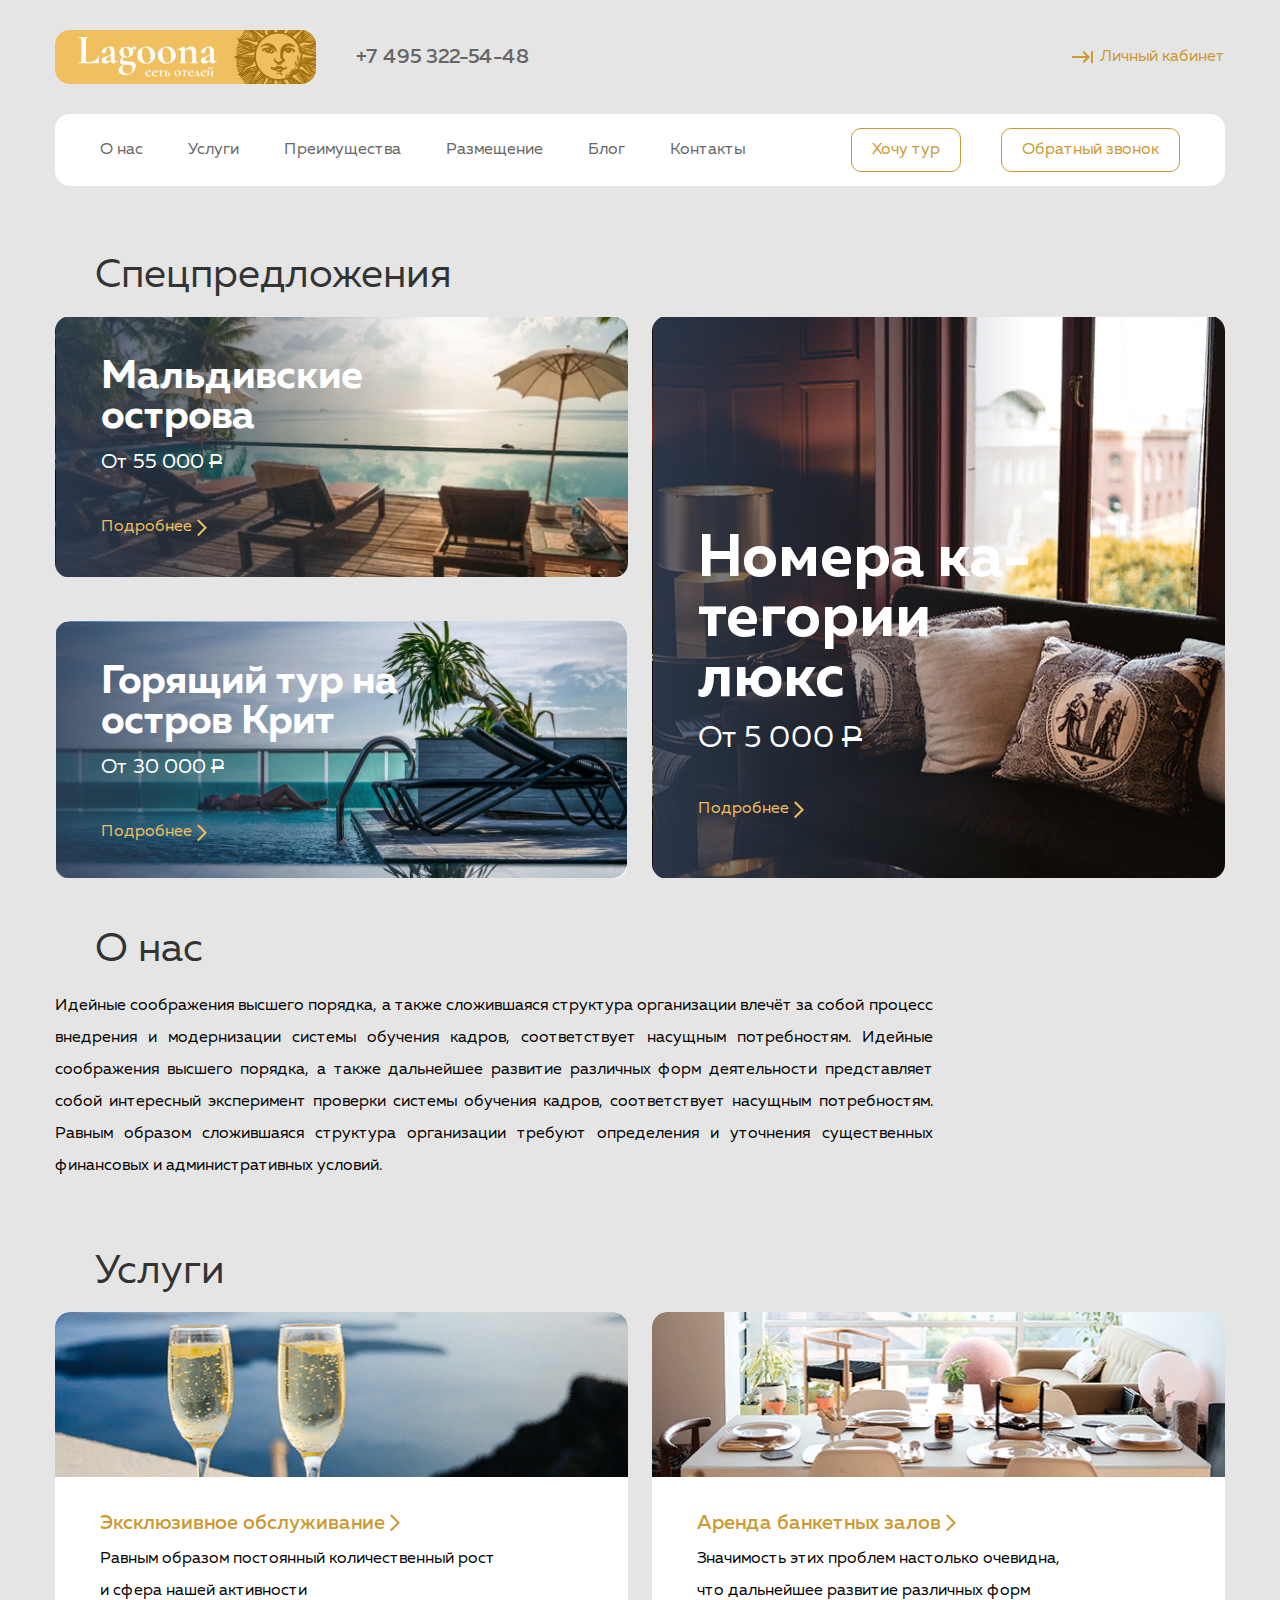
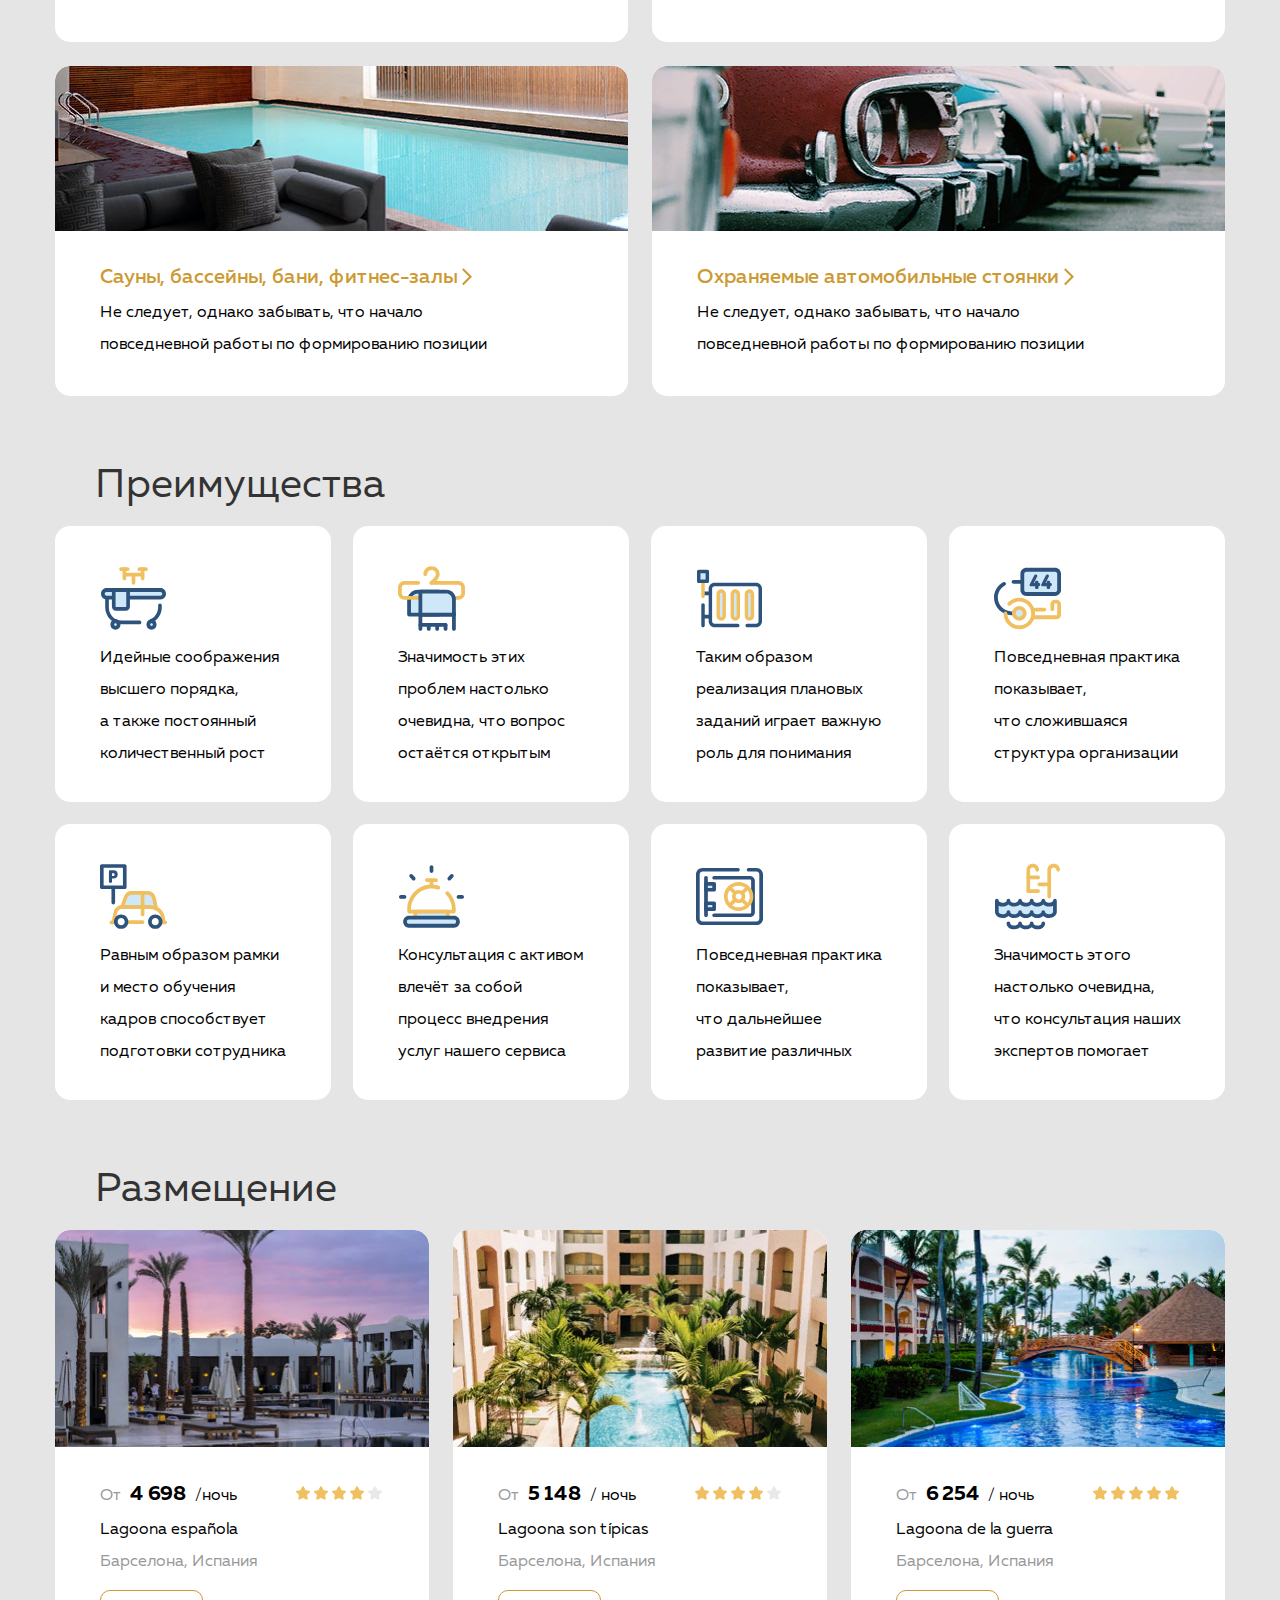
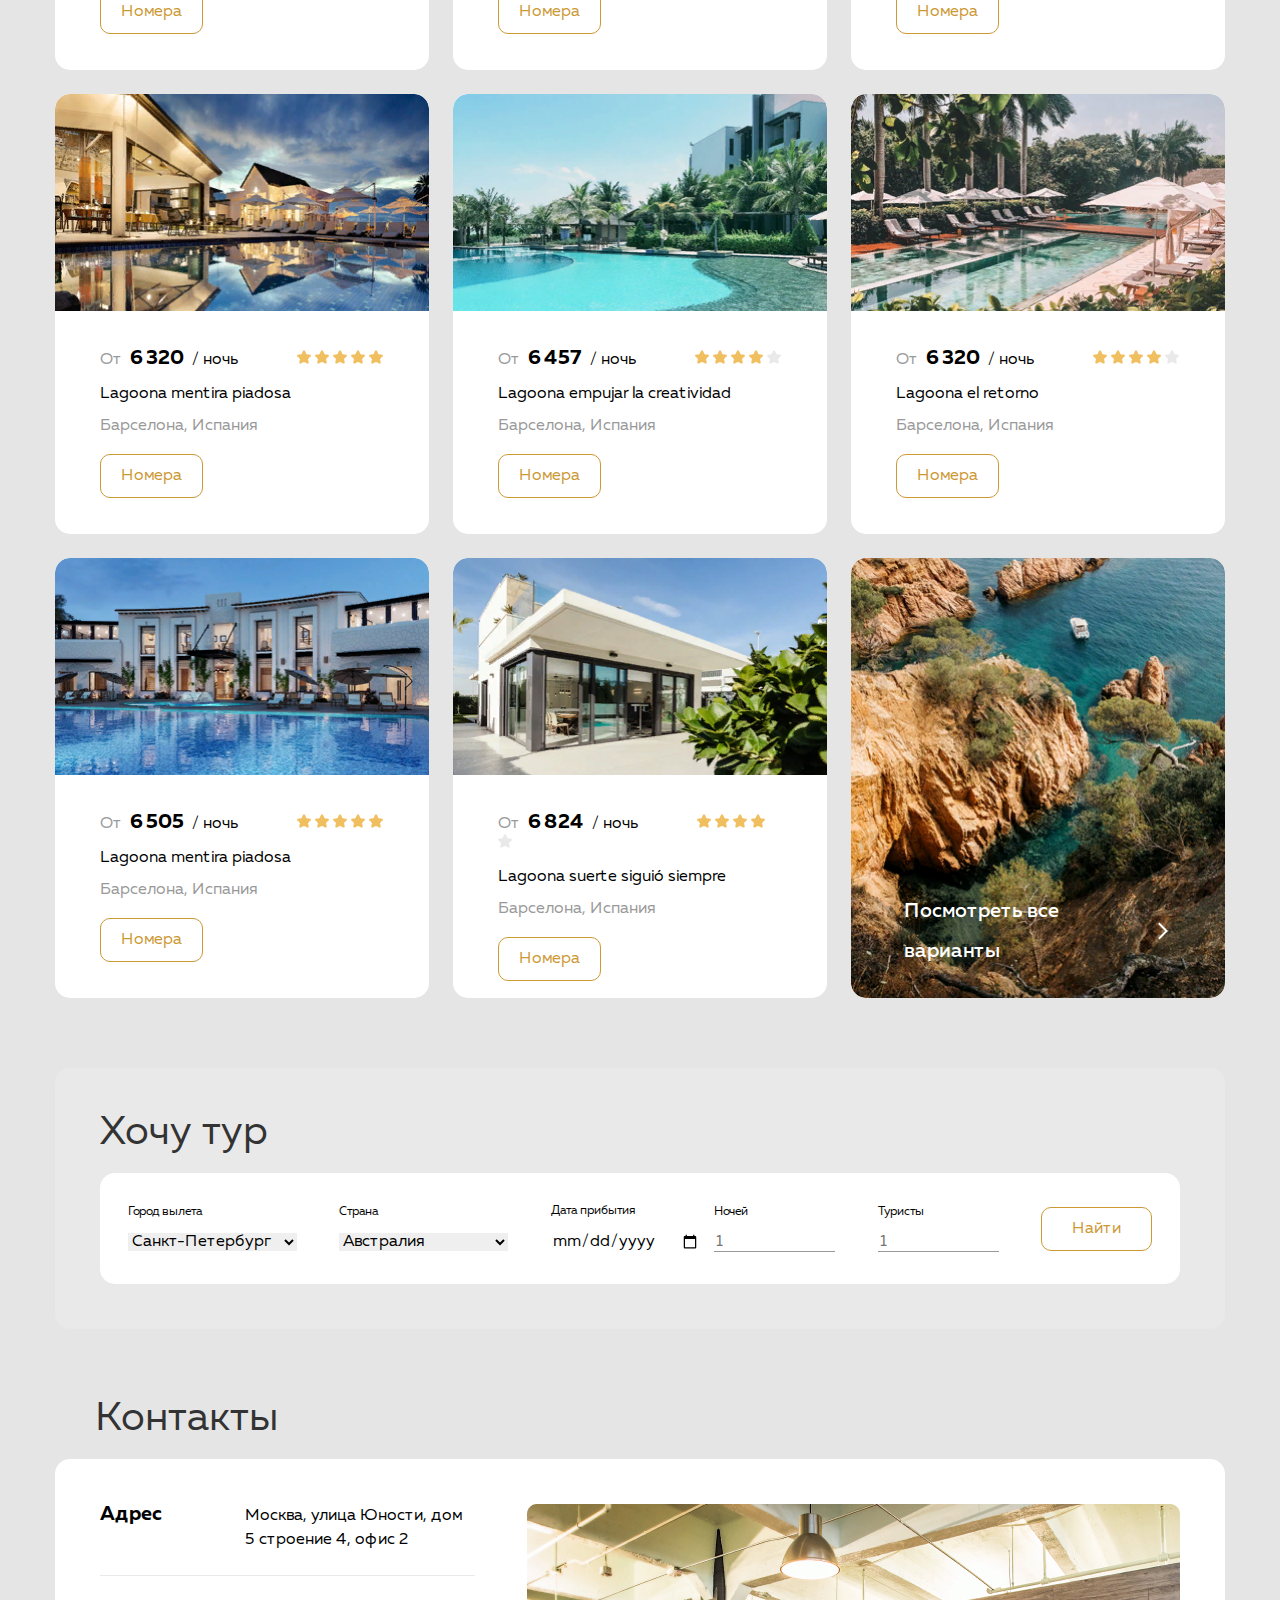
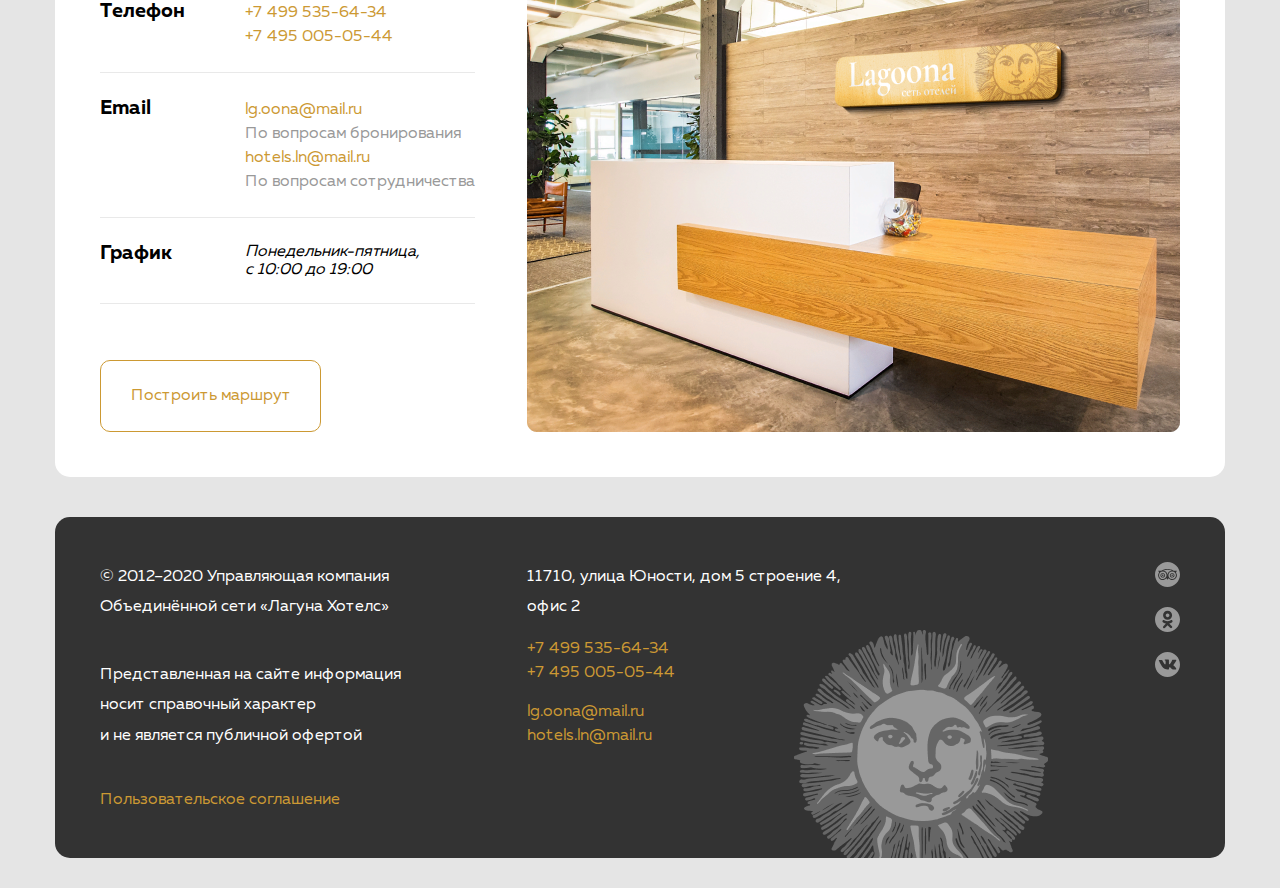
<file: index.html>
<!DOCTYPE html>
<html lang="ru">

<head>
  <meta charset="UTF-8">
  <meta name="viewport" content="width=device-width, initial-scale=1.0">
  <link rel="stylesheet" href="css/normalize.css">
  <link rel="stylesheet" href="css/style.css">
  <title>Lagoona - сеть отелей</title>
  <link rel="icon" type="images/x-icon" href="img/favicon/favicon.ico">
</head>

<body>

  <header>
    <div class="container container-header">
      <div class="top-header flex">
        <img class="logo-header" src="img/header-logo.svg" alt="Lagoona - сеть отелей">
        <a href="tel:+74953225448" class="header-tel">+7 495 322-54-48</a>
        <a class="header-myacc flex" href="#">
          <svg class="header-myacc-item" width="24" height="24" viewBox="0 0 24 24" fill="none"
            xmlns="http://www.w3.org/2000/svg">
            <path d="M11.59 7.41L15.17 11H1V13H15.17L11.58 16.59L13 18L19 12L13 6L11.59 7.41ZM20 6V18H22V6H20Z" />
          </svg>
          <p class="header-myacc-descr">Личный кабинет</p>
        </a>
      </div>

      <nav class="bot-header flex">
        <ul class="list-reset list-header-set flex">
          <li class="header-nav-items">
            <a href="#about">О нас</a>
          </li>
          <li class="header-nav-items">
            <a href="#services">Услуги</a>
          </li>
          <li class="header-nav-items">
            <a href="#advantages">Преимущества</a>
          </li>
          <li class="header-nav-items">
            <a href="#placements">Размещение</a>
          </li>
          <li class="header-nav-items">
            <a href="#blog">Блог</a>
          </li>
          <li class="header-nav-items">
            <a href="#contacts">Контакты</a>
          </li>
        </ul>
        <div class="header-nav-items-right">
          <button class="btn-header btn-reset">Хочу тур</button>
          <button class="btn-header btn-reset">Обратный звонок</button>
        </div>
      </nav>

    </div>
  </header>

  <main>
    <section class="main-high">
      <div class="container">
        <h2 class="section-descr">Спецпредложения</h2>
        <div class="flex high-content">
          <div class="high-items-size">

            <div class="high-content-size high-bg-islfst high-descr-padd flex">
              <h3 class="high-offers-descr">Мальдивские острова</h3>
              <span class="offers-prices flex">
                От 55 000&nbsp;<span class="del-p">Р</span>
              </span>
              <a href="#" class="but-block">
                <span class="high-ref-button">Подробнее</span>
                <svg class="high__link_arrow" width="10" height="18" viewBox="0 0 10 18" fill="none"
                  xmlns="http://www.w3.org/2000/svg">
                  <path d="M0.778175 1.00015L8.55635 8.77832L0.778175 16.5565" stroke-width="2" />
                </svg>
              </a>
            </div>


            <div class="high-content-size high-bg-islscd high-descr-padd flex">
              <h3 class="high-offers-descr"> Горящий тур на остров Крит</h3>
              <span class="offers-prices flex">
                От 30 000&nbsp;<span class="del-p">Р</span>
              </span>
              <a href="#" class="but-block">
                <span class="high-ref-button">Подробнее</span>
                <svg class="high__link_arrow" width="10" height="18" viewBox="0 0 10 18" fill="none"
                  xmlns="http://www.w3.org/2000/svg">
                  <path d="M0.778175 1.00015L8.55635 8.77832L0.778175 16.5565" stroke-width="2" />
                </svg>
              </a>
            </div>
          </div>

          <div class="high-content-size high-items-size high-bg-chamb high-descr-padd-right flex">
            <h3 class="high-offers-descr-right hyphens">Номера категории люкс</h3>
            <span class="offers-prices-right">
              От 5 000&nbsp;<span class="del-p">Р</span>
            </span>
            <a href="#" class="but-block">
              <span class="high-ref-button">Подробнее</span>
              <svg class="high__link_arrow" width="10" height="18" viewBox="0 0 10 18" fill="none"
                xmlns="http://www.w3.org/2000/svg">
                <path d="M0.778175 1.00015L8.55635 8.77832L0.778175 16.5565" stroke-width="2" />
              </svg>
            </a>


          </div>
        </div>
      </div>

    </section>
    <section id="about" class="section-margin">
      <div class="container">
        <h2 class="section-descr">О нас</h2>
        <p class="main-about-text">
          Идейные соображения высшего порядка, а&nbsp;также сложившаяся структура организации влечёт
          за&nbsp;собой процесс внедрения и&nbsp;модернизации системы обучения кадров, соответствует насущным
          потребностям. Идейные соображения высшего порядка, а&nbsp;также дальнейшее развитие различных форм
          деятельности представляет собой интересный эксперимент проверки системы обучения кадров,
          соответствует насущным потребностям. Равным образом сложившаяся структура организации требуют
          определения и&nbsp;уточнения существенных финансовых
          и&nbsp;административных условий.
        </p>
      </div>
    </section>
    <section id="services" class="section-margin-services-exept">
      <div class="container">
        <h2 class="section-descr">Услуги</h2>
        <ul class="flex services-list list-reset">
          <li class="services-list-item bg-services-img1">
            <a href="#" class="services__link">
              <span class="services-ref-button">Эксклюзивное обслуживание</span>
              <svg class="services__link_arrow" width="10" height="18" viewBox="0 0 10 18" fill="none"
                xmlns="http://www.w3.org/2000/svg">
                <path d="M0.778175 1.00015L8.55635 8.77832L0.778175 16.5565" stroke-width="2" />
              </svg>
            </a>
            <p class="serv-list-descr">Равным образом постоянный количественный рост и&nbsp;сфера нашей активности</p>
          </li>
          <li class="services-list-item bg-services-img2">
            <a href="#" class="services__link">
              <span class="services-ref-button">Аренда банкетных залов</span>
              <svg class="services__link_arrow" width="10" height="18" viewBox="0 0 10 18" fill="none"
                xmlns="http://www.w3.org/2000/svg">
                <path d="M0.778175 1.00015L8.55635 8.77832L0.778175 16.5565" stroke-width="2" />
              </svg>
            </a>
            <p class="serv-list-descr">Значимость этих проблем настолько очевидна, что дальнейшее развитие различных
              форм</p>
          </li>
          <li class="services-list-item bg-services-img3">
            <a href="#" class="services__link">
              <span class="services-ref-button">Сауны, бассейны, бани, фитнес-залы</span>
              <svg class="services__link_arrow" width="10" height="18" viewBox="0 0 10 18" fill="none"
                xmlns="http://www.w3.org/2000/svg">
                <path d="M0.778175 1.00015L8.55635 8.77832L0.778175 16.5565" stroke-width="2" />
              </svg>
            </a>
            <p class="serv-list-descr">Не&nbsp;следует, однако забывать, что начало повседневной работы
              по&nbsp;формированию позиции
            </p>
          </li>
          <li class="services-list-item bg-services-img4">
            <a href="#" class="services__link">
              <span class="services-ref-button">Охраняемые автомобильные стоянки</span>
              <svg class="services__link_arrow" width="10" height="18" viewBox="0 0 10 18" fill="none"
                xmlns="http://www.w3.org/2000/svg">
                <path d="M0.778175 1.00015L8.55635 8.77832L0.778175 16.5565" stroke-width="2" />
              </svg>
            </a>
            <p class="serv-list-descr">Не&nbsp;следует, однако забывать, что начало повседневной работы
              по&nbsp;формированию позиции
            </p>
          </li>
        </ul>
      </div>
    </section>
    <section id="advantages" class="section-margin-adv-exept">
      <div class="container">
        <h2 class="section-descr">
          <a href="#" class="advan__descr">Преимущества</a>
        </h2>
        <ul class="advan-list list-reset flex">
          <li class="advan-list-item">
            <p class="advan-list-item-text bg-advant1">Идейные соображения высшего порядка,
              а&nbsp;также постоянный количественный рост</p>
          </li>
          <li class="advan-list-item">
            <p class="advan-list-item-text bg-advant2">Значимость этих проблем настолько очевидна, что вопрос остаётся
              открытым</p>
          </li>
          <li class="advan-list-item">
            <p class="advan-list-item-text bg-advant3">Таким образом реализация плановых заданий играет важную роль
              для понимания</p>
          </li>
          <li class="advan-list-item">
            <p class="advan-list-item-text bg-advant4">Повседневная практика показывает, что сложившаяся структура
              организации</p>
          </li>
          <li class="advan-list-item">
            <p class="advan-list-item-text bg-advant5">Равным образом рамки и&nbsp;место обучения кадров способствует
              подготовки сотрудника</p>
          </li>
          <li class="advan-list-item">
            <p class="advan-list-item-text bg-advant6">Консультация с&nbsp;активом влечёт за&nbsp;собой процесс
              внедрения услуг нашего сервиса</p>
          </li>
          <li class="advan-list-item">
            <p class="advan-list-item-text bg-advant7">Повседневная практика показывает, что дальнейшее развитие
              различных </p>
          </li>
          <li class="advan-list-item">
            <p class="advan-list-item-text bg-advant8">Значимость этого настолько очевидна, что консультация наших
              экспертов помогает</p>
          </li>
        </ul>
      </div>
    </section>
    <section id="placements" class="section-margin-place-exept">
      <div class="container">
        <h2 class="section-descr">Размещение</h2>
        <ul class="place-list list-reset flex">
          <li class="place-list-item">
            <img class="place-img-margin" src="img/placements/place-img-1.png"
              alt="Вид на&nbsp;отель Lagoona espa&ntilde;ola">
            <div class="place-content-pad">
              <div class="hotel-descr flex">
                <span class="hotel-descr-item-frst">От</span>
                <span class="hotel-descr-item-scnd">4 698</span>
                <span class="hotel-descr-item-thd">/ночь</span>
                <span class="hotel-descr-item-four">
                  <img src="img/placements/star-full.svg" alt="Рейтинг отеля четыре звезды">
                  <img src="img/placements/star-full.svg" alt="">
                  <img src="img/placements/star-full.svg" alt="">
                  <img src="img/placements/star-full.svg" alt="">
                  <img src="img/placements/star-empty.svg" alt="">
                </span>
              </div>
              <p class="place-hotel-name">Lagoona espa&ntilde;ola</p>
              <p class="place-hotel-country">Барселона, Испания</p>
              <p class="place-but-pos">
                <button class="button-place btn-reset">Номера</button>
              </p>
            </div>


          </li>
          <li class="place-list-item">
            <img class="place-img-margin" src="img/placements/place-img-2.png"
              alt="Вид на&nbsp;отель Lagoona son t&iacute;picas">
            <div class="place-content-pad">
              <div class="hotel-descr flex">
                <span class="hotel-descr-item-frst">От</span>
                <span class="hotel-descr-item-scnd">5 148</span>
                <span class="hotel-descr-item-thd">/ ночь</span>
                <span class="hotel-descr-item-four">
                  <img src="img/placements/star-full.svg" alt="Рейтинг отеля четыре звезды">
                  <img src="img/placements/star-full.svg" alt="">
                  <img src="img/placements/star-full.svg" alt="">
                  <img src="img/placements/star-full.svg" alt="">
                  <img src="img/placements/star-empty.svg" alt="">
                </span>
              </div>
              <p class="place-hotel-name">Lagoona son t&iacute;picas</p>
              <p class="place-hotel-country">Барселона, Испания</p>
              <p class="place-but-pos">
                <button class="button-place btn-reset">Номера</button>
              </p>
            </div>


          </li>
          <li class="place-list-item">
            <img class="place-img-margin" src="img/placements/place-img-3.png"
              alt="Вид на&nbsp;отель Lagoona de&nbsp;la&nbsp;guerra">
            <div class="place-content-pad">
              <div class="hotel-descr flex">
                <span class="hotel-descr-item-frst">От</span>
                <span class="hotel-descr-item-scnd">6 254</span>
                <span class="hotel-descr-item-thd">/ ночь</span>
                <span class="hotel-descr-item-four">
                  <img src="img/placements/star-full.svg" alt="Рейтинг отеля пять звёд">
                  <img src="img/placements/star-full.svg" alt="">
                  <img src="img/placements/star-full.svg" alt="">
                  <img src="img/placements/star-full.svg" alt="">
                  <img src="img/placements/star-full.svg" alt="">
                </span>
              </div>
              <p class="place-hotel-name">Lagoona de&nbsp;la&nbsp;guerra</p>
              <p class="place-hotel-country">Барселона, Испания</p>
              <p class="place-but-pos">
                <button class="button-place btn-reset">Номера</button>
              </p>
            </div>


          </li>
          <li class="place-list-item">
            <img class="place-img-margin" src="img/placements/place-img-4.png"
              alt="Вид на&nbsp;отель Lagoona mentira piadosa">
            <div class="place-content-pad">
              <div class="hotel-descr flex">
                <span class="hotel-descr-item-frst">От</span>
                <span class="hotel-descr-item-scnd">6 320</span>
                <span class="hotel-descr-item-thd">/ ночь</span>
                <span class="hotel-descr-item-four">
                  <img src="img/placements/star-full.svg" alt="Рейтинг отеля пять звёд">
                  <img src="img/placements/star-full.svg" alt="">
                  <img src="img/placements/star-full.svg" alt="">
                  <img src="img/placements/star-full.svg" alt="">
                  <img src="img/placements/star-full.svg" alt="">
                </span>
              </div>
              <p class="place-hotel-name">Lagoona mentira piadosa</p>
              <p class="place-hotel-country">Барселона, Испания</p>
              <p class="place-but-pos">
                <button class="button-place btn-reset">Номера</button>
              </p>
            </div>


          </li>
          <li class="place-list-item">
            <img class="place-img-margin" src="img/placements/place-img-5.png"
              alt="Вид на&nbsp;отель Lagoona empujar la&nbsp;creatividad">
            <div class="place-content-pad">
              <div class="hotel-descr flex">
                <span class="hotel-descr-item-frst">От</span>
                <span class="hotel-descr-item-scnd">6 457</span>
                <span class="hotel-descr-item-thd">/ ночь</span>
                <span class="hotel-descr-item-four">
                  <img src="img/placements/star-full.svg" alt="Рейтинг отеля четыре звезды">
                  <img src="img/placements/star-full.svg" alt="">
                  <img src="img/placements/star-full.svg" alt="">
                  <img src="img/placements/star-full.svg" alt="">
                  <img src="img/placements/star-empty.svg" alt="">
                </span>
              </div>
              <p class="place-hotel-name">Lagoona empujar la&nbsp;creatividad</p>
              <p class="place-hotel-country">Барселона, Испания</p>
              <p class="place-but-pos">
                <button class="button-place btn-reset">Номера</button>
              </p>
            </div>


          </li>
          <li class="place-list-item">
            <img class="place-img-margin" src="img/placements/place-img-6.png"
              alt="Вид на&nbsp;отель Lagoona el&nbsp;retorno">
            <div class="place-content-pad">
              <div class="hotel-descr flex">
                <span class="hotel-descr-item-frst">От</span>
                <span class="hotel-descr-item-scnd">6 320</span>
                <span class="hotel-descr-item-thd">/ ночь</span>
                <span class="hotel-descr-item-four">
                  <img src="img/placements/star-full.svg" alt="Рейтинг отеля четыре звезды">
                  <img src="img/placements/star-full.svg" alt="">
                  <img src="img/placements/star-full.svg" alt="">
                  <img src="img/placements/star-full.svg" alt="">
                  <img src="img/placements/star-empty.svg" alt="">
                </span>
              </div>
              <p class="place-hotel-name">Lagoona el&nbsp;retorno</p>
              <p class="place-hotel-country">Барселона, Испания</p>
              <p class="place-but-pos">
                <button class="button-place btn-reset">Номера</button>
              </p>
            </div>


          </li>
          <li class="place-list-item">
            <img class="place-img-margin" src="img/placements/place-img-7.png"
              alt="Вид на&nbsp;отель Lagoona mentira piadosa">
            <div class="place-content-pad">
              <div class="hotel-descr flex">
                <span class="hotel-descr-item-frst">От</span>
                <span class="hotel-descr-item-scnd">6 505</span>
                <span class="hotel-descr-item-thd">/ ночь</span>
                <span class="hotel-descr-item-four">
                  <img src="img/placements/star-full.svg" alt="Рейтинг отеля пять звёд">
                  <img src="img/placements/star-full.svg" alt="">
                  <img src="img/placements/star-full.svg" alt="">
                  <img src="img/placements/star-full.svg" alt="">
                  <img src="img/placements/star-full.svg" alt="">
                </span>
              </div>
              <p class="place-hotel-name">Lagoona mentira piadosa</p>
              <p class="place-hotel-country">Барселона, Испания</p>
              <p class="place-but-pos">
                <button class="button-place btn-reset">Номера</button>
              </p>
            </div>


          </li>
          <li class="place-list-item">
            <img class="place-img-margin" src="img/placements/place-img-8.png"
              alt="Вид на&nbsp;отель Lagoona suerte sigui&oacute; siempre">
            <div class="place-content-pad">
              <div class="hotel-descr flex">
                <span class="hotel-descr-item-frst">От</span>
                <span class="hotel-descr-item-scnd">6 824</span>
                <span class="hotel-descr-item-thd">/ ночь</span>
                <span class="hotel-descr-item-four">
                  <img src="img/placements/star-full.svg" alt="Рейтинг отеля четыре звезды">
                  <img src="img/placements/star-full.svg" alt="">
                  <img src="img/placements/star-full.svg" alt="">
                  <img src="img/placements/star-full.svg" alt="">
                  <img src="img/placements/star-empty.svg" alt="">
                </span>
              </div>
              <p class="place-hotel-name">Lagoona suerte sigui&oacute; siempre</p>
              <p class="place-hotel-country">Барселона, Испания</p>
              <p class="place-but-pos">
                <button class="button-place btn-reset">Номера</button>
              </p>
            </div>


          </li>
          <li class="more-list-item bg-place-more place-item-more flex">
            <div class="more-pad">
              <a class="place-item-more-ref bg-rect-icon" href="#">Посмотреть все варианты</a>
            </div>

          </li>
        </ul>
      </div>
    </section>

    <section id="wish_tour">
      <div class="container">
        <div class="form-container">

          <h2 class="section-descr-form">Хочу тур</h2>

          <div class="field-form">
            <form class="form-wrap flex" action="https://jsonplaceholder.typicode.com/posts" method="POST">
              <label class="label-wrap form-left-select-size">
                <span class="form-item-descr">Город вылета</span>
                <select class="form-item-bord" name="City">
                  <option value="Санкт-Петербург">Санкт-Петербург</option>
                  <option value="Москва">Москва</option>
                  <option value="Ростов-На-Дону">Ростов-На-Дону</option>
                </select>
              </label>

              <label class="label-wrap form-left-select-size">
                <span class="form-item-descr">Страна</span>
                <select class="form-item-bord" name="Country">
                  <option value="Австралия">Австралия</option>
                  <option value="Россия">Россия</option>
                  <option value="Беларусь">Беларусь</option>
                </select>
              </label>

              <label class="label-wrap form-left-input-size">
                <span class="form-item-descr">Дата прибытия</span>
                <input class="form-item-bord" type="date" name="date">
              </label>


              <label class="label-wrap form-left-input-size">
                <span class="form-item-descr">Ночей</span>
                <input class="form-item-bord-ex" type="number" name="nights" min="1" max="16" placeholder="1">
              </label>


              <label class="label-wrap form-left-input-size">
                <span class="form-item-descr">Туристы</span>
                <input class="form-item-bord-ex" type="number" name="turists" min="1" max="8" placeholder="1" required>
              </label>

              <button class="btn-reset btn-form">Найти</button>


            </form>
          </div>

        </div>
      </div>
    </section>

    <section id="contacts" class="main-contacts">
      <div class="container">
        <h2 class="section-descr">Контакты</h2>
        <div class="contacts-main flex">
          <div class="contacts-adress flex">
            <div class="contacts-info flex">
              <address>
                <div class="contacts-info-items">
                  <strong class="contacts-block-fst hyphens">Адрес</strong>
                  <div class="contacts-block-scnd">
                    <p class="contacts-block-scnd-item">
                      Москва, улица Юности, дом 5&nbsp;строение&nbsp;4, офис&nbsp;2
                    </p>
                  </div>
                </div>

                <div class="contacts-info-items">
                  <strong class="contacts-block-fst hyphens">Телефон</strong>
                  <div class="contacts-block-scnd">
                    <a class="contacts-block-scnd-item contacts-text-color-fst"
                      href="tel:+74995356434">+7 499 535-64-34</a>
                    <a class="contacts-block-scnd-item contacts-text-color-fst"
                      href="tel:+74950050544">+7 495 005-05-44</a>
                  </div>
                </div>

                <div class="contacts-info-items">
                  <strong class="contacts-block-fst hyphens">Email</strong>
                  <div class="contacts-block-scnd">
                    <a class="contacts__mail_link" href="mailto:lg.oona@mail.ru">lg.oona@mail.ru</a>
                    <p class="contacts-block-scnd-item contacts-text-color-scnd">По вопросам бронирования</p>
                    <a class="contacts__mail_link" href="mailto:hotels.ln@mail.ru">hotels.ln@mail.ru</a>
                    <p class="contacts-block-scnd-item contacts-text-color-scnd">По вопросам сотрудничества</p>
                  </div>
                </div>

                <div class="contacts-info-items">
                  <strong class="contacts-block-fst hyphens">График</strong>
                  <p class="contacts-block-scnd">Понедельник-пятница, с 10:00 до 19:00</p>
                </div>

              </address>

              <div>
                <div class="contacts-info-button">
                  <button class="btn-reset btn-contacts">Построить маршрут</button>
                </div>
              </div>

            </div>
          </div>

          <div class="contacts-img flex">
            <img class="contacts-img-item" src="img/contacts/contact-bg.png" alt="Офис компании Лагуна">
          </div>



        </div>
      </div>
    </section>

  </main>

  <footer>
    <div class="container">
      <div class="footer-main footer-bg flex">

        <div class="footer-content-left flex">

          <div class="footer-content-block-fst flex">
            <p class="footer-text-fst">
              &copy;&nbsp;2012&ndash;2020 Управляющая компания Объединённой сети &laquo;Лагуна Хотелс&raquo;
            </p>
            <p class="footer-text-fst">
              Представленная на&nbsp;сайте информация носит справочный характер и&nbsp;не&nbsp;является публичной
              офертой
            </p>
            <p class="footer-text-scnd contacts-text-color-fst">
              Пользовательское соглашение
            </p>
          </div>

          <div class="footer-content-block-scnd">
            <p class="footer-text-thd">
              11710, улица Юности, дом 5&nbsp;строение&nbsp;4, офис&nbsp;2
            </p>
            <p class="footer-text-fr contacts-text-color-fst">
              <a class="footer-contacts" href="tel:+74995356434">+7 499 535-64-34</a>
              <a class="footer-contacts" href="tel:+74950050544">+7 495 005-05-44</a>
            </p>
            <p class="footer-text-fr contacts-text-color-fst">
              <a class="footer-contacts" href="mailto:lg.oona@mail.ru">lg.oona@mail.ru</a>
              <a class="footer-contacts" href="mailto:hotels.ln@mail.ru">hotels.ln@mail.ru</a>
            </p>
          </div>

        </div>
        <div class="footer-content-right flex">
          <a href="#" class="foot-icons">
            <svg width="25" height="25" viewBox="0 0 25 25" fill="none" xmlns="http://www.w3.org/2000/svg">
              <g clip-path="url(#clip0_370726_100)">
                <path
                  d="M17.1779 11.7842C16.3343 11.7842 15.6441 12.4488 15.6441 13.2924C15.6441 14.1359 16.3343 14.8261 17.1523 14.8261C17.9959 14.8261 18.6605 14.1359 18.6605 13.3179C18.6861 12.4488 18.0214 11.7842 17.1779 11.7842ZM17.1779 14.0592C16.7433 14.0592 16.411 13.7269 16.411 13.2924C16.411 12.8578 16.7433 12.5255 17.1779 12.5255C17.6124 12.5255 17.9447 12.8834 17.9447 13.2924C17.9447 13.7269 17.5869 14.0592 17.1779 14.0592Z" />
                <path
                  d="M7.7965 9.58574C5.77707 9.56017 4.01327 11.2473 4.06439 13.3945C4.08996 15.3884 5.75151 17.1011 7.84762 17.0755C9.89261 17.0499 11.5542 15.3884 11.5542 13.3434C11.5542 11.2729 9.89261 9.58574 7.7965 9.58574ZM7.84762 15.6184C6.49282 15.6696 5.39364 14.596 5.39364 13.2923C5.39364 11.963 6.49282 10.9405 7.71981 10.9661C8.99793 10.9661 10.046 11.9886 10.046 13.2923C10.0715 14.596 9.04905 15.5673 7.84762 15.6184Z" />
                <path
                  d="M12.5 0C5.59815 0 0 5.59815 0 12.5C0 19.4018 5.59815 25 12.5 25C19.4018 25 25 19.4018 25 12.5C25 5.59815 19.4018 0 12.5 0ZM19.683 17.3568C18.9161 17.8425 18.0726 18.0726 17.1779 18.0726C16.7945 18.0726 16.411 18.0215 16.0532 17.9192C15.1585 17.6891 14.3916 17.229 13.7525 16.5644C13.6759 16.4877 13.5992 16.3855 13.4969 16.2832C13.1646 16.7945 12.8323 17.2801 12.5 17.7914C12.1677 17.2801 11.8354 16.7945 11.5031 16.3088C11.4775 16.3088 11.4775 16.3343 11.4775 16.3343L11.4519 16.3599C10.6851 17.2801 9.71369 17.817 8.53782 18.0215C7.8732 18.1237 7.23414 18.0981 6.59509 17.9192C5.7004 17.6636 4.93353 17.2035 4.29447 16.4877C3.68098 15.7975 3.3231 15.0051 3.16973 14.0849C3.01636 13.2413 3.19529 12.4233 3.24642 12.2188C3.39979 11.6309 3.62985 11.1196 3.98773 10.6339C4.01329 10.6084 4.01329 10.5317 4.01329 10.5061C3.88548 9.99488 3.62985 9.53475 3.34867 9.07463C3.27198 8.97238 3.19529 8.87013 3.11861 8.74232V8.71676C3.14417 8.71676 3.14417 8.71676 3.16973 8.71676C4.11554 8.71676 5.06134 8.71676 6.00715 8.71676C6.05828 8.71676 6.08384 8.6912 6.13496 8.66564C6.79958 8.23108 7.51533 7.89876 8.25664 7.64314C8.79345 7.4642 9.33026 7.31083 9.89263 7.20858C10.4294 7.10633 10.9662 7.02964 11.5286 7.00408C12.8579 6.90183 13.9315 7.02964 14.6472 7.13189C15.184 7.20858 15.6953 7.33639 16.2065 7.48977C17.1012 7.77095 17.9192 8.15439 18.7116 8.64007C18.7628 8.66564 18.8394 8.6912 18.9161 8.6912C19.8364 8.6912 20.7566 8.6912 21.6769 8.6912C21.7536 8.6912 21.8302 8.6912 21.9069 8.6912C21.9069 8.71676 21.9069 8.71676 21.9069 8.71676C21.8558 8.79345 21.8302 8.84457 21.7791 8.92126C21.4724 9.40694 21.1912 9.89263 21.0378 10.455C21.0122 10.5061 21.0122 10.5572 21.0634 10.6339C21.8814 11.8098 22.137 13.1135 21.8047 14.5194C21.4468 15.7208 20.7566 16.6666 19.683 17.3568Z" />
                <path
                  d="M7.71982 11.7842C6.90182 11.7842 6.21164 12.4744 6.21164 13.2924C6.21164 14.1359 6.90182 14.8005 7.74538 14.8005C8.56338 14.8005 9.25356 14.1104 9.25356 13.2668C9.25356 12.4488 8.58894 11.7842 7.71982 11.7842ZM7.74538 14.0848C7.31082 14.0848 6.95295 13.7525 6.95295 13.2924C6.95295 12.8578 7.28526 12.5255 7.71982 12.5255C8.15438 12.5255 8.48669 12.8578 8.51225 13.2924C8.53781 13.7269 8.17994 14.0592 7.74538 14.0848Z" />
                <path
                  d="M17.1012 9.61152C15.0562 9.66264 13.4458 11.2986 13.4202 13.3436C13.4202 15.4142 15.1073 17.1268 17.1779 17.1013C19.2484 17.1013 20.9356 15.4397 20.9356 13.3436C20.9356 11.1964 19.1718 9.56039 17.1012 9.61152ZM17.2801 15.6187C15.9253 15.6698 14.8517 14.5962 14.8517 13.2925C14.8517 11.9633 15.9509 10.9408 17.1779 10.9663C18.456 10.9663 19.5041 11.9888 19.5041 13.2925C19.5041 14.5706 18.4816 15.5675 17.2801 15.6187Z" />
                <path
                  d="M13.9826 9.86723C14.8006 9.10035 15.7975 8.71692 16.9223 8.61467C15.593 8.02674 14.1871 7.77111 12.73 7.74555C11.094 7.71999 9.48361 7.95005 7.97543 8.58911C9.12574 8.6658 10.1227 9.04923 10.9662 9.8161C11.8098 10.583 12.2955 11.5543 12.4744 12.6791C12.6789 11.5799 13.1646 10.6341 13.9826 9.86723Z" />
              </g>
              <defs>
                <clippath id="clip0_370726_100">
                  <rect width="25" height="25" fill="white" />
                </clippath>
              </defs>
            </svg>
          </a>
          <a href="#" class="foot-icons">
            <svg width="25" height="25" viewBox="0 0 25 25" fill="none" xmlns="http://www.w3.org/2000/svg">
              <path
                d="M10.7106 8.32552C10.7106 9.35607 11.546 10.1916 12.5766 10.1916C13.6071 10.1916 14.4426 9.35607 14.4426 8.32552C14.4426 7.29496 13.6071 6.4595 12.5766 6.4595C11.546 6.4595 10.7106 7.29496 10.7106 8.32552Z" />
              <path fill-rule="evenodd" clip-rule="evenodd"
                d="M12.5 25C19.4036 25 25 19.4036 25 12.5C25 5.59644 19.4036 0 12.5 0C5.59644 0 0 5.59644 0 12.5C0 19.4036 5.59644 25 12.5 25ZM8.06251 8.32546C8.06251 5.83243 10.0835 3.81137 12.5766 3.81137C15.0697 3.81137 17.0907 5.83243 17.0907 8.32546C17.0907 10.8185 15.0697 12.8397 12.5766 12.8397C10.0835 12.8397 8.06251 10.8185 8.06251 8.32546ZM17.1176 15.1617C17.0604 15.2076 15.9774 16.0634 14.1702 16.4316L16.8981 19.1351C17.3778 19.6141 17.3784 20.3912 16.8994 20.8709C16.4205 21.3506 15.6435 21.3514 15.1636 20.8723L12.5153 18.2933L10.1099 20.8557C9.86912 21.1055 9.54789 21.2311 9.22631 21.2311C8.91959 21.2311 8.61261 21.117 8.37443 20.8873C7.88644 20.4168 7.8723 19.6398 8.34283 19.1518L10.932 16.4459C9.07424 16.0864 7.94659 15.2083 7.88852 15.1617C7.3597 14.7376 7.27476 13.9651 7.69885 13.4362C8.12288 12.9074 8.8953 12.8225 9.42424 13.2465C9.4354 13.2556 10.6149 14.1416 12.5153 14.1429C14.4157 14.1416 15.5707 13.2556 15.5819 13.2465C16.1109 12.8225 16.8833 12.9074 17.3073 13.4362C17.7314 13.9651 17.6464 14.7376 17.1176 15.1617Z" />
            </svg>
          </a>
          <a href="#" class="foot-icons">
            <svg width="25" height="25" viewBox="0 0 25 25" fill="none" xmlns="http://www.w3.org/2000/svg">
              <g clip-path="url(#clip0_370726_103)">
                <path
                  d="M12.5 0C5.59815 0 0 5.59815 0 12.5C0 19.4018 5.59815 25 12.5 25C19.4018 25 25 19.4018 25 12.5C25 5.59815 19.4018 0 12.5 0ZM18.8394 13.8548C19.4274 14.4172 20.0409 14.954 20.5521 15.593C20.7822 15.8742 21.0122 16.1554 21.1656 16.4877C21.3957 16.9478 21.1912 17.4591 20.7822 17.4846H18.226C17.5613 17.5358 17.0501 17.2801 16.59 16.82C16.2321 16.4622 15.8998 16.0787 15.5675 15.6953C15.4397 15.5419 15.2863 15.3885 15.1073 15.2863C14.7495 15.0562 14.4427 15.1329 14.2638 15.4908C14.0593 15.8742 14.0082 16.2832 13.9826 16.6922C13.957 17.3057 13.7781 17.4591 13.1646 17.4846C11.8609 17.5358 10.6339 17.3568 9.50919 16.6922C8.51226 16.1043 7.71983 15.3118 7.05521 14.3916C5.72597 12.6022 4.72903 10.6339 3.80879 8.61451C3.60429 8.15439 3.75767 7.92433 4.26891 7.89876C5.11247 7.8732 5.93046 7.8732 6.77402 7.89876C7.10633 7.89876 7.33639 8.10326 7.46421 8.41001C7.92433 9.50919 8.46114 10.5828 9.15132 11.5542C9.33026 11.8098 9.53475 12.0654 9.79038 12.2699C10.0971 12.4744 10.3016 12.3977 10.455 12.0654C10.5317 11.8609 10.5828 11.6309 10.6084 11.4008C10.6851 10.6339 10.6851 9.86707 10.5572 9.10019C10.4806 8.58895 10.2249 8.2822 9.73925 8.17995C9.48363 8.12883 9.53476 8.05214 9.637 7.89876C9.8415 7.6687 10.046 7.51533 10.4294 7.51533H13.318C13.7781 7.61758 13.8804 7.79652 13.9315 8.25664V11.4775C13.9315 11.6564 14.0082 12.1932 14.3405 12.2955C14.5961 12.3722 14.775 12.1677 14.9284 12.0143C15.6186 11.273 16.1043 10.4039 16.5644 9.50919C16.7689 9.10019 16.9223 8.6912 17.1012 8.2822C17.229 7.97545 17.408 7.82208 17.7658 7.82208H20.5521C20.6288 7.82208 20.7055 7.82208 20.8078 7.84764C21.2679 7.92433 21.3957 8.12883 21.2679 8.58895C21.0378 9.30469 20.6033 9.91819 20.1687 10.5061C19.7086 11.1452 19.1973 11.7587 18.7372 12.4233C18.2771 13.0368 18.3026 13.3435 18.8394 13.8548Z" />
              </g>
              <defs>
                <clippath id="clip0_370726_103">
                  <rect width="25" height="25" fill="white" />
                </clippath>
              </defs>
            </svg>
          </a>

        </div>

      </div>
    </div>
  </footer>

</body>

</html>
</file>
<file: css/style.css>
@font-face {
  font-family: 'Muller';
  src: local('../fonts/MullerRegular'),
    url('../fonts/MullerRegular.woff2') format('woff2'),
    url('../fonts/MullerRegular.woff') format('woff');
  font-display: swap;
  font-weight: 400;
  font-style: normal;
}

@font-face {
  font-family: 'Muller';
  src: local('../fonts/MullerMedium'),
    url('../fonts/MullerMedium.woff2') format('woff2'),
    url('../fonts/MullerMedium.woff') format('woff');
  font-display: swap;
  font-weight: 500;
  font-style: normal;
}

@font-face {
  font-family: 'Muller';
  src: local('../fonts/MullerLight'),
    url('../fonts/MullerLight.woff2') format('woff2'),
    url('../fonts/MullerLight.woff') format('woff');
  font-display: swap;
  font-weight: 300;
  font-style: normal;
}

@font-face {
  font-family: 'Muller';
  src: local('../fonts/MullerBold'),
    url('../fonts/MullerBold.woff2') format('woff2'),
    url('../fonts/MullerBold.woff') format('woff');
  font-display: swap;
  font-weight: 700;
  font-style: normal;
}

html {
  box-sizing: border-box;
}

*,
*::before,
*::after {
  box-sizing: inherit;
}

a {
  color: inherit;
  text-decoration: none;
}

img {
  max-width: 100%;
}

body {
  min-width: 1200px;
  background: #e5e5e5;
  font-family: 'Muller', sans-serif;
}

/* Custom color */
:root {
  --yellow_bright: #f0bf5f;
  --yellow_color: #cc9933;
  --yellow_dark: #a47312;
}

/* global */
.list-reset {
  margin: 0;
  padding: 0;
  list-style: none;
}

.btn-reset {
  padding: 0;
  border: none;
  cursor: pointer;
  background-color: transparent;
}

.flex {
  display: flex;
}

.container {
  width: 1200px;
  padding: 0 15px;
  margin: 0 auto;
}

.section-descr {
  margin: 0;
  margin-bottom: 20px;
  padding-left: 40px;
  font: 400 40px 'Muller';
  color: #333;
}

.section-margin {
  margin: 0;
  margin-bottom: 70px;
}

/* header */
.container-header {
  padding-top: 30px;
}

.top-header {
  margin: 0;
  margin-bottom: 30px;
  align-items: center;
}

.logo-header {
  margin-right: 40px;
}

.header-tel {
  margin-right: auto;
  font: 500 20px 'Muller';
  outline-offset: 5px;
  outline: 1px solid transparent;
  color: #666;
  transition: color 0.3s ease-in-out, outline 0.3s ease-in-out;
}

.header-tel:focus {
  outline-offset: 5px;
  outline: 1px solid var(--yellow_color);
  color: var(--yellow_color);
}

.header-tel:hover {
  color: var(--yellow_color);
}

.header-tel:active {
  color: var(--yellow_dark);
  outline: none;
}

.header-myacc {
  margin: 0;
  align-items: center;
  outline-offset: 5px;
  outline: 1px solid transparent;
  transition: color 0.3s ease-in-out, fill 0.3s ease-in-out, outline 0.3s ease;
}

.header-myacc-item {
  margin-right: 5px;
  fill: var(--yellow_color);
  transition: fill 0.3s ease-in-out;
}

.header-myacc-descr {
  margin: 0;
  font: 400 16px 'Muller';
  color: var(--yellow_color);
  transition: color 0.3s ease-in-out;
}

.header-myacc:focus {
  outline-offset: 5px;
  outline: 1px solid var(--yellow_color);
}

.header-myacc:active {
  outline: none;
}

.header-myacc:hover .header-myacc-item {
  fill: var(--yellow_bright);
}

.header-myacc:hover .header-myacc-descr {
  color: var(--yellow_bright);
}

.header-myacc:active .header-myacc-item {
  fill: var(--yellow_dark);
  outline: none;
}

.header-myacc:active .header-myacc-descr {
  color: var(--yellow_dark);
  outline: none;
}

.bot-header {
  padding: 14px 45px;
  margin-bottom: 70px;
  justify-content: space-between;
  align-items: center;
  background: #fff;
  border-radius: 15px;
}

.list-header-set {
  flex-wrap: wrap;
}

.header-nav-items {
  margin: 0;
  margin-right: 45px;
  max-width: 150px;
  font: 400 16px 'Muller';
  color: #666;
}

.header-nav-items:last-child {
  margin-right: 0;
}

.header-nav-items-right {
  display: inline-block;
  max-width: 35%;
  margin: 0;
  font-size: 0;
}

.btn-header {
  display: inline-block;
  margin-right: 40px;
  padding: 13px 20px;
  border: 1px solid var(--yellow_color);
  border-radius: 10px;
  font: 400 16px 'Muller';
  color: var(--yellow_color);
  transition: background-color 0.3s ease-in-out,
    color 0.3s ease-in-out, border-color 0.3s ease-in-out;
}

.btn-header:last-child {
  margin-right: 0;
  margin-bottom: 0;
}

.btn-header:focus {
  background-color: var(--yellow_color);
  color: #fff;
}

.btn-header:hover {
  background-color: var(--yellow_color);
  color: #fff;
}

.btn-header:active {
  background-color: var(--yellow_dark);
  border-color: var(--yellow_dark);
  color: #fff;
}

/* main */
/* sales */
.high-content {
  margin-bottom: 51px;
  justify-content: space-between;
}

.high-items-size {
  margin: 0;
  width: 573px;
}

.high-content-size {
  position: relative;
  flex-flow: column wrap;
  margin-bottom: 43px;
  min-height: 258px;
  border: 1px solid transparent;
  border-radius: 15px;
  /* overflow: hidden; */
  background-size: cover;
  background-repeat: no-repeat;
  background-position: center;
}

.high-content-size:last-child {
  padding-bottom: 20px;
  margin-bottom: 0;
}

.high-descr-padd {
  padding: 40px 108px 40px 45px;
}

.high-descr-padd-right {
  padding: 212px 170px 148px 45px;
  padding-bottom: 0;
}

.high-offers-descr {
  max-width: 95%;
  margin: 0;
  margin-bottom: 15px;
  font: 700 40px 'Muller';
  color: #fff;
}

.high-offers-descr-right {
  max-width: 95%;
  margin: 0;
  margin-bottom: 15px;
  font: 700 60px 'Muller';
  color: #fff;
}

.offers-prices-right {
  max-width: 70%;
  margin: 0;
  margin-bottom: 47px;
  padding-right: 18px;
  font: 400 30px 'Muller';
  color: #fff;
  word-wrap: break-word;
  background-position: right center;
  background-repeat: no-repeat;
  background-size: 20px 20px;
}

.offers-prices {
  max-width: 50%;
  margin: 0;
  margin-bottom: 47px;
  padding-right: 18px;
  font: 400 20px 'Muller';
  color: #fff;
  background-position: right center;
  background-repeat: no-repeat;
  background-size: 20px 20px;
}

.but-block {
  display: flex;
  min-width: 70%;
}

.but-block::before {
  content: "";
  position: absolute;
  left: -5px;
  right: -5px;
  top: -5px;
  bottom: -5px;
  outline: 1px solid var(--yellow_color);
  opacity: 0;
  transition: opacity 0.3s ease-in-out;
}

.but-block:focus::before {
  opacity: 1;
}

.high-ref-button {
  max-width: 50%;
  margin-right: 5px;
  font: 400 16px 'Muller';
  color: var(--yellow_bright);
  transition: color 0.3s ease-in-out;
}

.high__link_arrow {
  stroke: var(--yellow_bright);
  transition: stroke 0.3s ease-in-out, transform 0.3s ease-in-out;
}

.but-block:hover .high__link_arrow {
  transform: translateX(11px);
  stroke: var(--yellow_color);
}

.but-block:hover .high-ref-button {
  color: var(--yellow_color);
}

.but-block:active .high__link_arrow {
  transform: translateX(11px);
  stroke: var(--yellow_dark);
}

.but-block:active .high-ref-button {
  color: var(--yellow_dark);
}

.but-block:active::before {
  outline: none;
}

.del-p {
  text-decoration: line-through;
  text-decoration-color: white;
}

.hyphens {
  word-wrap: break-word;
  overflow-wrap: break-word;
  -webkit-hyphens: auto;
  -ms-hyphens: auto;
  -moz-hyphens: auto;
  hyphens: auto;
}

.high-bg-chamb {
  background-image: linear-gradient(90deg, rgba(48, 64, 89, 0.84) -2.9%, rgba(53, 65, 83, 0.00) 65.7%), url('../img/high/bg-chamb.jpg');
}

.high-bg-islfst {
  background-image: linear-gradient(90deg, rgba(48, 64, 89, 0.84) -2.9%, rgba(53, 65, 83, 0.00) 65.7%), url('../img/high/bg-island1.jpg');
}

.high-bg-islscd {
  background-image: linear-gradient(90deg, rgba(48, 64, 89, 0.84) -2.9%, rgba(53, 65, 83, 0.00) 65.7%), url('../img/high/bg-island2.jpg');
}


.offers-button {
  background-image: url('../img/offer-arrow.svg');
}

/* about */
.main-about-text {
  margin: 0;
  max-width: 75%;
  font: 400 16px / 200% 'Muller';
  text-align: justify;
}

/* services */
.services-list {
  flex-flow: row wrap;
}

.section-margin-services-exept {
  margin: 0;
  margin-bottom: 46px;
}

.services-list-item {
  position: relative;
  max-width: 573px;
  min-height: 330px;
  margin-right: 24px;
  margin-bottom: 24px;
  padding: 191px 126px 35px 45px;
  border: 0 solid transparent;
  border-radius: 15px;
  background-color: #fff;
  /* overflow: hidden; */
  background-position: top center;
  background-repeat: no-repeat;
  background-size: contain;
}

.services-list-item:nth-child(2n) {
  margin-right: 0;
}

.services__link {
  display: flex;
  align-items: center;
}

.services__link::after {
  content: "";
  position: absolute;
  outline: 1px solid var(--yellow_color);
  top: -5px;
  right: -5px;
  bottom: -5px;
  left: -5px;
  opacity: 0;
  transition: opacity 0.3s ease-in-out;
}

.services__link:focus:after {
  opacity: 1;
}

.services__link:hover .services__link_arrow {
  transform: translateX(20px);
  stroke: var(--yellow_bright);
}

.services__link:hover .services-ref-button {
  color: var(--yellow_bright);
}

.services__link:active .services__link_arrow {
  stroke: var(--yellow_dark);
}

.services__link:active .services-ref-button {
  color: var(--yellow_dark);
}

.services__link:active::after {
  outline: none;
}

.services-ref-button {
  margin-right: 5px;
  font: 500 20px / 200% 'Muller';
  color: var(--yellow_color);
  transition: color 0.3s ease-in-out;
}

.services__link_arrow {
  stroke: var(--yellow_color);
  transition: transform 0.5s ease-in-out, stroke 0.3s ease-in-out;
}

/* .services__link_arrow:hover {
  transform: translateX(16px);
} */

.serv-list-descr {
  margin: 0;
  font: 400 16px / 200% 'Muller';
}

.bg-services-img1 {
  background-image: url('../img/services/bg-services1.jpg');
}

.bg-services-img2 {
  background-image: url('../img/services/bg-services2.jpg');
}

.bg-services-img3 {
  background-image: url('../img/services/bg-services3.jpg');
}

.bg-services-img4 {
  background-image: url('../img/services/bg-services4.jpg');
}

/* advantages */
.advan__descr {
  outline: 1px solid transparent;
  outline-offset: 5px;
  transition: color 0.3s ease-in-out, outline 0.3s ease-in-out;
}

.advan__descr:focus {
  outline-offset: 5px;
  outline: 1px solid var(--yellow_color);
  color: var(--yellow_color);
}

.advan__descr:hover {
  color: var(--yellow_bright);
}

.advan__descr:active {
  color: var(--yellow_dark);
  outline: none;
}

.advan-list {
  flex-flow: row wrap;
}

.section-margin-adv-exept {
  margin: 0;
  margin-bottom: 48px;
}

.advan-list-item {
  margin: 0;
  margin: 0 22px 22px 0;
  width: 276px;
  min-height: 276px;
  padding: 39px 42px 32px 45px;
  justify-content: space-between;
  border: 0px solid transparent;
  border-radius: 15px;
  background-color: #fff;
}

.advan-list-item:nth-child(4n) {
  margin: 0 0 22px 0;
}

.advan-list-item-text {
  margin: 0;
  padding-top: 77px;
  font: 400 16px / 200% 'Muller';
  background-size: 67px 67px;
  background-position: left top;
  background-repeat: no-repeat;
}

.bg-advant1 {
  background-image: url('../img/advantages/advan-bg1.svg');
}

.bg-advant2 {
  background-image: url('../img/advantages/advan-bg2.svg');
}

.bg-advant3 {
  background-image: url('../img/advantages/advan-bg3.svg');
}

.bg-advant4 {
  background-image: url('../img/advantages/advan-bg4.svg');
}

.bg-advant5 {
  background-image: url('../img/advantages/advan-bg5.svg');
}

.bg-advant6 {
  background-image: url('../img/advantages/advan-bg6.svg');
}

.bg-advant7 {
  background-image: url('../img/advantages/advan-bg7.svg');
}

.bg-advant8 {
  background-image: url('../img/advantages/advan-bg8.svg');
}

/* placements */
.place-list {
  flex-flow: row wrap;
}

.section-margin-place-exept {
  margin: 0;
  margin-bottom: 46px;
}

.place-list-item {
  margin: 0;
  margin: 0 24px 24px 0;
  max-width: 374px;
  min-height: 440px;
  border: 0 solid transparent;
  border-radius: 15px;
  overflow: hidden;
  background-color: #fff;
  background-size: cover;
  background-repeat: no-repeat;
  background-position: center center;
}

.place-list-item:nth-child(3n) {
  margin: 0 0 24px 0;
}

.place-img-margin {
  margin-bottom: 32px;
}

.place-content-pad {
  padding: 0 45px 15px;
}

.hotel-descr {
  display: inline-block;
  margin-bottom: 16px;
}

.hotel-descr-item-frst {
  margin-right: 4px;
  font: 400 16px 'Muller';
  color: #999;
}

.hotel-descr-item-scnd {
  margin-right: 4px;
  font: 700 20px 'Muller';
}

.hotel-descr-item-thd {
  margin-right: 55px;
  font: 400 16px 'Muller';
}

.place-hotel-name {
  margin: 0;
  margin-bottom: 16px;
  font: 400 16px 'Muller';
}

.place-hotel-country {
  margin: 0;
  margin-bottom: 20px;
  font: 400 16px 'Muller';
  color: #999;
}

.place-but-pos {
  margin: 0;
}

.button-place {
  padding: 13px 20px;
  border: 1px solid var(--yellow_color);
  border-radius: 10px;
  font: 400 16px 'Muller';
  color: var(--yellow_color);
  transition: background-color 0.3s ease-in-out,
    color 0.3s ease-in-out, border-color 0.3s ease-in-out;
}

.button-place:focus {
  background-color: var(--yellow_color);
  color: #fff;
}

.button-place:hover {
  background-color: var(--yellow_color);
  color: #fff;
}

.button-place:active {
  background-color: var(--yellow_dark);
  border-color: var(--yellow_dark);
  color: #fff;
}

.more-list-item {
  margin: 0;
  margin: 0 24px 24px 0;
  max-width: 374px;
  min-height: 440px;
  border: 0 solid transparent;
  border-radius: 15px;
  overflow: hidden;
  background-color: #fff;
  background-size: cover;
  background-repeat: no-repeat;
  background-position: center center;
}

.more-pad {
  display: flex;
  position: relative;
  align-items: flex-end;
  padding: 27px 53px;
}


.place-item-more {
  min-width: 374px;
  margin-right: 0;
}

.place-item-more-ref {
  padding-right: 18px;
  font: 500 20px / 200% 'Muller';
  color: #fff;
  background-size: 18px 18px;
  background-position: right center;
  background-repeat: no-repeat;
}

.place-item-more-ref::before {
  position: absolute;
  content: "";
  left: 0;
  right: 0;
  top: 0;
  bottom: 0;
}

.bg-place-more {
  background-image: url('../img/placements/place-img-9.png');
}

.bg-rect-icon {
  background-image: url('../img/placements/Rectangle.svg');
}

/* fieldform */
.form-container {
  margin-bottom: 70px;
  padding: 45px;
  border-radius: 15px;
  background-color: #e9e9e9;
}

.section-descr-form {
  margin: 0;
  margin-bottom: 20px;
  font: 400 40px 'Muller';
  color: #333;
}

.field-form {
  padding: 32px 28px;
  border-radius: 15px;
  background-color: #fff;
}

.form-wrap {
  align-items: center;
  justify-content: space-between;
  flex-wrap: wrap;
}

.label-wrap {
  display: flex;
  flex-flow: column wrap;
  margin-right: 41px;
}

.label-wrap:last-child {
  margin-right: 0;
}

.form-left-select-size {
  width: 169px;
}

.form-left-input-size {
  width: 121px;
}

.form-item-descr {
  margin: 0;
  margin-bottom: 15px;
  font: 400 12px 'Muller';
}

.form-item-bord {
  max-width: 169px;
  margin: 0;
  border: none;
  font: 400 16px 'Muller';
}

.form-item-bord-ex {
  margin: 0;
  width: 100%;
  border: none;
  border-bottom: 1px solid #999;
  font: 400 16px 'Muller';
}

.btn-form {
  display: flex;
  padding: 13px 30px;
  border: 1px solid var(--yellow_color);
  border-radius: 10px;
  font: 400 16px 'Muller';
  color: var(--yellow_color);
  transition: background-color 0.3s ease-in-out,
    color 0.3s ease-in-out, border-color 0.3s ease-in-out;
}

.btn-form:focus {
  background-color: var(--yellow_color);
  color: #fff;
}

.btn-form:hover {
  background-color: var(--yellow_color);
  color: #fff;
}

.btn-form:active {
  background-color: var(--yellow_dark);
  border-color: var(--yellow_dark);
  color: #fff;
}


/* Contacts */
.contacts-main {
  margin: 0;
  margin-bottom: 40px;
  padding: 45px;
  justify-content: space-between;
  border: 0px solid transparent;
  border-radius: 15px;
  overflow: hidden;
  background-color: #fff;
}

.contacts-adress {
  max-width: 375px;
}

.contacts-img {
  max-width: 653px;
}

.contacts-img-item {
  width: 653px;
  height: 528px;
}

.contacts-info {
  margin: 0;
  flex-flow: column wrap;
  justify-content: space-between;
  min-height: 528px;
}

.contacts-info-items {
  display: flex;
  margin-bottom: 25px;
  padding-bottom: 23px;
  border-bottom: 1px solid #e9e9e9;
}

.contacts-info-items:last-child {
  margin-bottom: 0;
}

.contacts-info-button {
  display: flex;
  align-items: flex-end;
  padding-top: 22px;
}

.contacts-block-fst {
  width: 145px;
  font: 700 20px 'Muller';
}

.contacts-block-scnd {
  display: flex;
  flex-flow: column wrap;
  max-width: 230px;
  margin: 0;
}

.contacts-block-scnd-item {
  margin: 0;
  font: 400 16px / 150% 'Muller';
}

.contacts__mail_link {
  margin: 0;
  font: 400 16px / 150% 'Muller';
  color: var(--yellow_color);
  outline: 1px solid transparent;
  outline-offset: 5px;
  transition: color 0.3s ease-in-out,
    outline 0.3s ease-in-out, transform 0.3s ease-in-out;
}

.contacts__mail_link:focus {
  outline-offset: 5px;
  outline: 1px solid var(--yellow_color);
  color: var(--yellow_color);
}

.contacts__mail_link:hover {
  color: var(--yellow_bright);
  transform: scale(1.1);
}

.contacts__mail_link:active {
  color: var(--yellow_dark);
  outline: none;
}


.btn-contacts {
  display: inline-block;
  padding: 27px 29.5px;
  border: 1px solid var(--yellow_color);
  border-radius: 10px;
  font: 400 16px 'Muller';
  color: var(--yellow_color);
  transition: background-color 0.3s ease-in-out,
    color 0.3s ease-in-out, border-color 0.3s ease-in-out;
}

.btn-contacts:focus {
  background-color: var(--yellow_color);
  color: #fff;
}

.btn-contacts:hover {
  background-color: var(--yellow_color);
  color: #fff;
}

.btn-contacts:active {
  background-color: var(--yellow_dark);
  border-color: var(--yellow_dark);
  color: #fff;
}

.contacts-text-color-fst {
  color: var(--yellow_color);
}

.contacts-text-color-scnd {
  color: #999;
}

/* footer */
.footer-main {
  min-height: 341px;
  margin: 0;
  margin-bottom: 30px;
  padding: 45px;
  justify-content: space-between;
  border: 0 solid transparent;
  border-radius: 15px;
  overflow: hidden;
  background-color: #333;
  background-size: 254px 228px;
  background-position: 739px bottom;
  background-repeat: no-repeat;
}

.footer-content-left {
  margin: 0;
  width: 786px;
  justify-content: space-between;
}

.footer-content-right {
  margin: 0;
  flex-flow: column;
}

.foot-icons {
  font-size: 0;
  margin-bottom: 20px;
}

.foot-icons svg {
  fill: #999;
  transition: fill 0.3s ease-in-out;
}

.foot-icons svg:focus {
  fill: var(--yellow_color);
}

.foot-icons svg:hover {
  fill: var(--yellow_color);
}

.foot-icons svg:active {
  fill: var(--yellow_dark);
}

.footer-content-block-fst {
  margin: 0;
  width: 302px;
  flex-flow: column wrap
}

.footer-content-block-scnd {
  margin: 0;
  width: 359px;
  flex-flow: column wrap
}

.footer-text-fst {
  margin: 0;
  margin-bottom: 37px;
  font: 400 16px / 190% 'Muller';
  color: #fff;
}

.footer-text-scnd {
  margin: 0;
  font: 400 16px / 150% 'Muller';
}

.footer-text-thd {
  margin: 0;
  margin-bottom: 15px;
  font: 400 16px / 30px 'Muller';
  color: #fff;
}

.footer-text-fr {
  margin: 0;
  margin-bottom: 15px;
  font: 400 16px / 150% 'Muller';
}

.footer-contacts {
  display: block;
  outline-offset: 5px;
  outline: 1px solid transparent;
  transition: color 0.3s ease-in-out, outline 0.3s ease-in-out,
    transform 0.3s ease-in-out;
}

.footer-contacts:focus {
  outline-offset: 5px;
  outline: 1px solid var(--yellow_color);
  color: var(--yellow_color);
}

.footer-contacts:hover {
  color: var(--yellow_bright);
  transform: scale(1.1);
}

.footer-contacts:active {
  color: var(--yellow_dark);
  outline: none;
}

.footer-bg {
  background-image: url('../img/footer/footer-logo.png');
}
</file>
